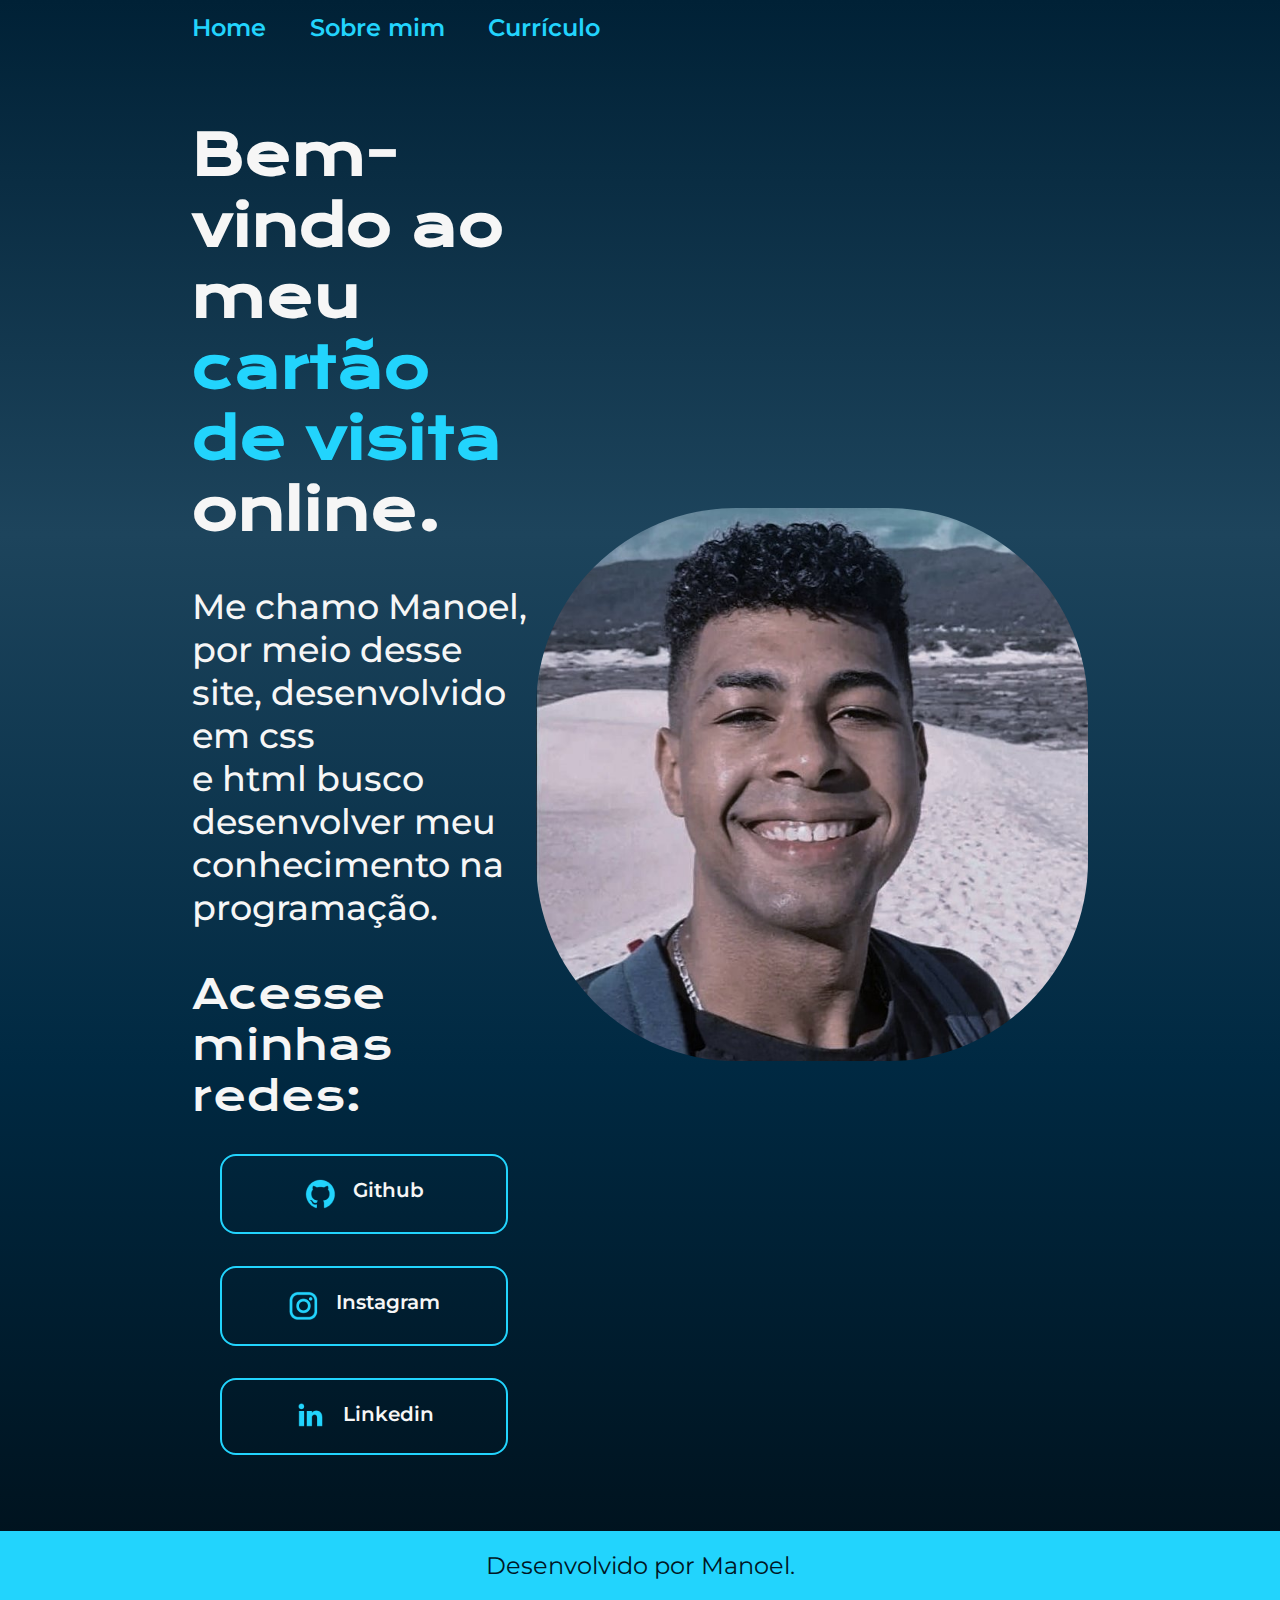
<file: html/ex-01/index.html>
<!DOCTYPE html>
<html lang="pt-BR">
<head>
    <meta charset="UTF-8">
    <meta http-equiv="X-UA-Compatible" content="IE=edge">
    <meta name="viewport" content="width=device-width, initial-scale=1.0">
    <link rel="stylesheet" href="estilos/estilos.css">
    <title>Cartão de visita</title>
</head>
<body>
    <header class="cabecalho">
      <nav class="cabecalho__navegacao">
        <a class="cabecalho__navegacao__link" href="index.html">Home</a>
        <a class="cabecalho__navegacao__link" href="about.html">Sobre mim</a>
        <a class="cabecalho__navegacao__link" href="curriculo.html">Currículo</a>
      </nav>
    </header>
    <main class="apresentacao-do-site">
       <section class="apresentacao-do-site-conteudo">
            <h1 class="texto-inicial-do-site">Bem-vindo ao meu <strong class="strong"> cartão de visita </strong> online.</h1>
            <p class="detalhe-inicial-do-site">
            Me chamo Manoel,  por meio desse site, desenvolvido em css<br> e html 
            busco desenvolver meu conhecimento na
            programação.
            </p>
          <div class="apresentacao-links">
            <h2 class="apresentacao-subtitulo">Acesse minhas redes:</h2>
            <a class="apresetacao-de-links-link" href="https://github.com/Manoel-SMK"> 
              <img src="assets/github.png" alt="iconegithub">
              Github</a>
            <a class="apresetacao-de-links-link" href="https://www.instagram.com/manoel.sanntos/"> 
              <img src="assets/instagram.png" alt="iconeinstagram">
              Instagram</a>
            <a class="apresetacao-de-links-link" href="https://www.linkedin.com/in/manoel-victor-6a9a76227/">
              <img src="assets/linkedin.png" alt="iconelinkedin">
              Linkedin
            </a>
            
              
          </div>  
        </section>
       <section><img class="img-inicial" src="assets/eu1.jpeg" alt=""></section>
    </main>
    <footer>
      <p class="rodape">Desenvolvido por Manoel.</p>
    </footer>
</body>
</html>
</file>
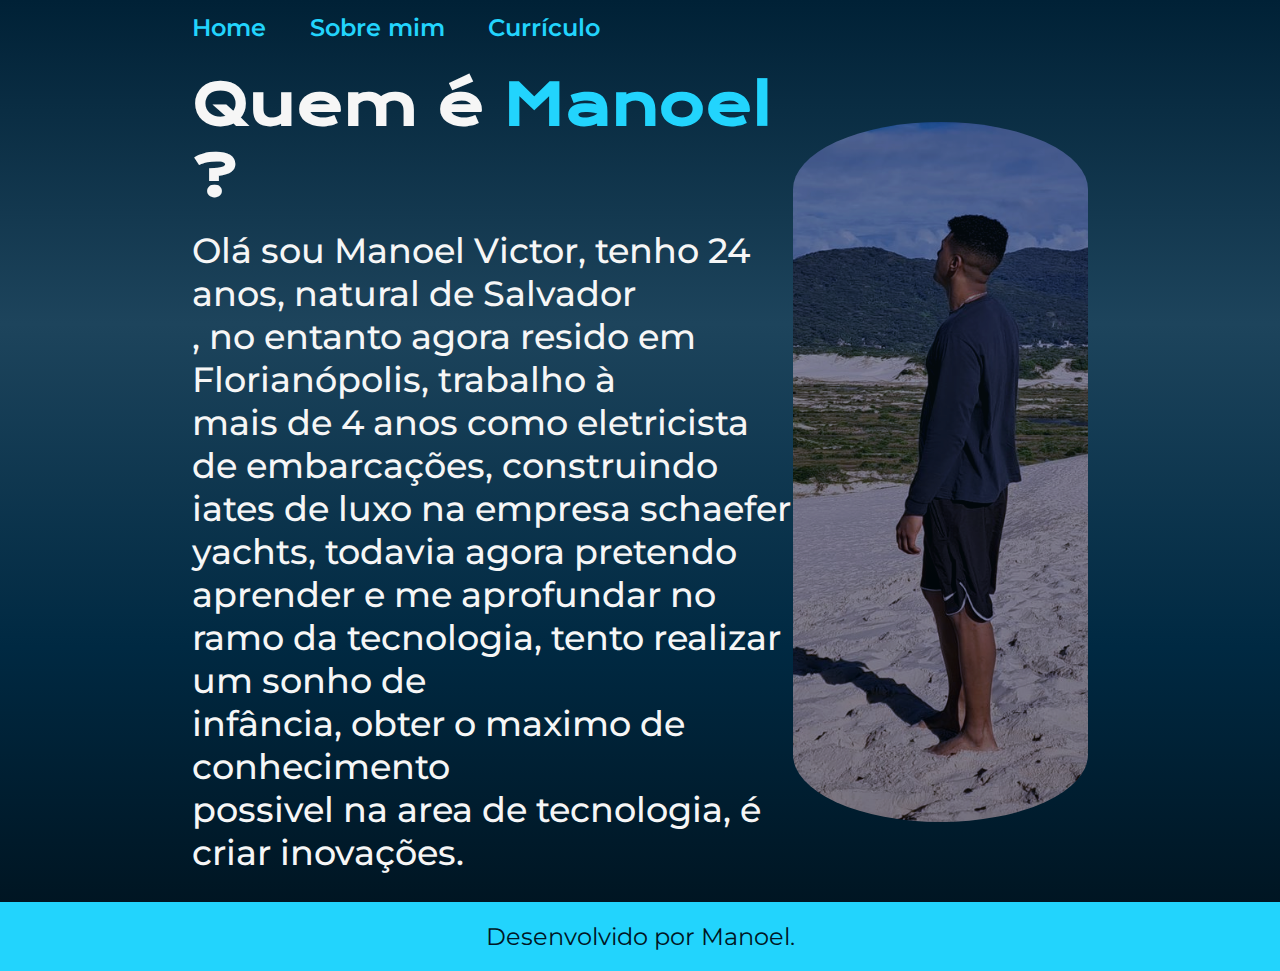
<file: html/ex-01/about.html>
<!DOCTYPE html>
<html lang="pt-BR">
<head>
    <meta charset="UTF-8">
    <meta http-equiv="X-UA-Compatible" content="IE=edge">
    <meta name="viewport" content="width=device-width, initial-scale=1.0">
    <title>Sobre mim</title>
    <link rel="stylesheet" href="estilos/estilos.css">
</head>
<body>
    <header class="cabecalho">
        <nav class="cabecalho__navegacao">
          <a class="cabecalho__navegacao__link" href="index.html">Home</a>
          <a class="cabecalho__navegacao__link" href="about.html">Sobre mim</a>
          <a class="cabecalho__navegacao__link" href="curriculo.html">Currículo</a>
        </nav>
      </header>
    <main class="apresentacao-do-site-02">
        <section>   <h1 class="texto-inicial-do-site">Quem é <strong class="strong"> Manoel</strong> ?</h1><br>
        <p class="detalhe-inicial-do-site"  >Olá sou Manoel Victor, tenho 24 anos, natural de Salvador<br>, no entanto agora 
            resido em Florianópolis, trabalho à<br> mais de 4 anos como eletricista de embarcações,
           construindo iates de  luxo na empresa  schaefer yachts, todavia agora pretendo aprender
           e me aprofundar no <br>ramo da tecnologia, tento realizar um sonho de<br>infância,
           obter o maximo de conhecimento<br> possivel na area de tecnologia, é criar inovações.
        </p>
    </section>
    <img class="imagem_eu_02" src="assets/eu__02.png" alt="minha_imagem_02">
    </main>
  <footer>
    <p class="rodape">Desenvolvido por Manoel.</p>
  </footer>
</body>
</html>
</file>
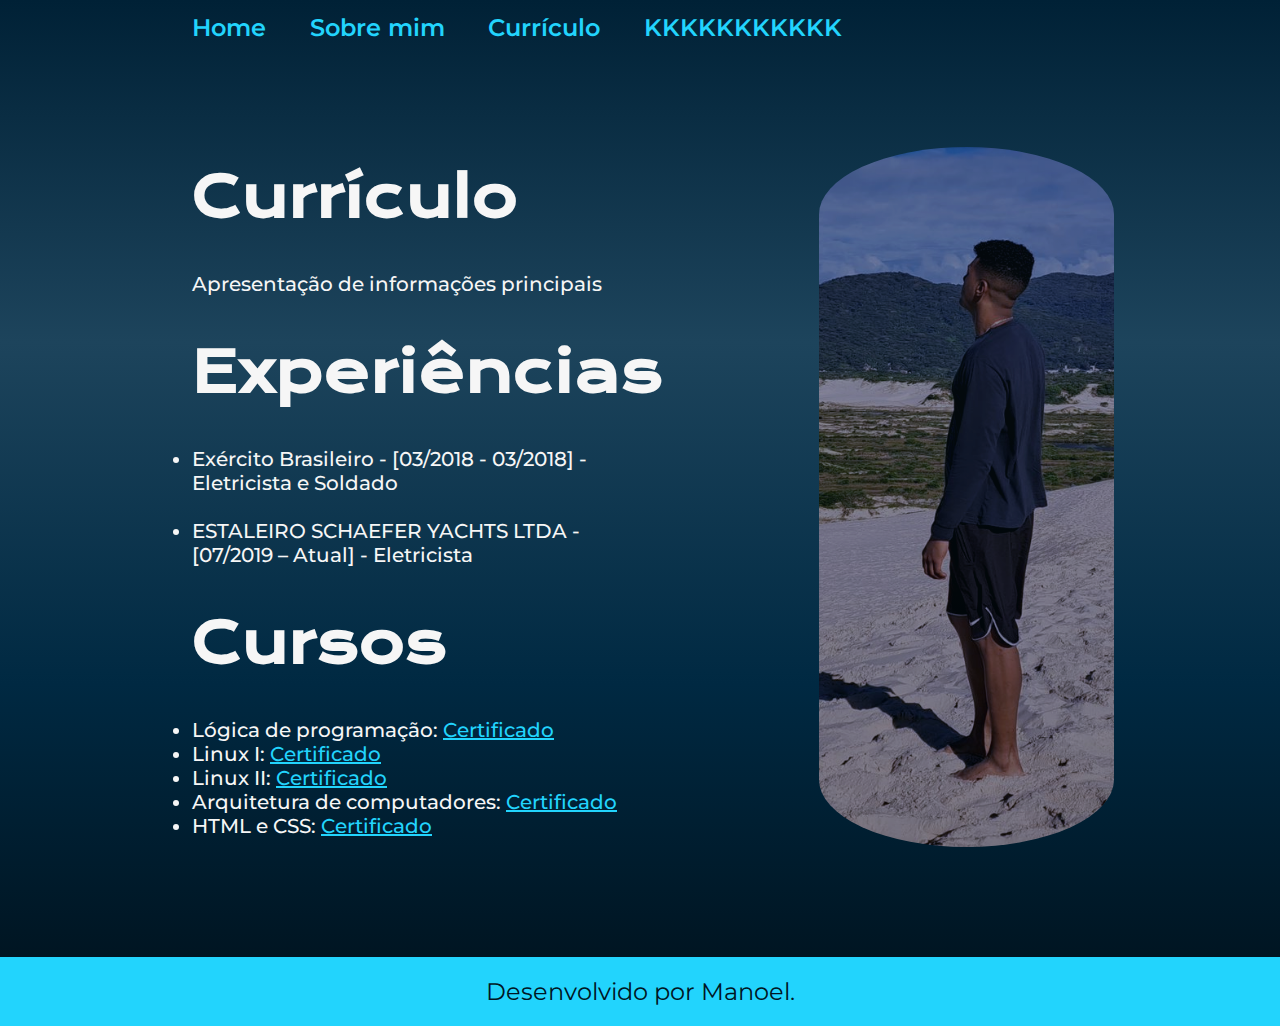
<file: html/ex-01/curriculo.html>
<!DOCTYPE html>
<html lang="pt-BR">
<head>
    <meta charset="UTF-8">
    <meta http-equiv="X-UA-Compatible" content="IE=edge">
    <meta name="viewport" content="width=device-width, initial-scale=1.0">
    <title>currículo</title>
    <link rel="stylesheet" href="estilos/estilos.css">
</head>
<body>
    <header class="cabecalho">
        <nav class="cabecalho__navegacao">
          <a class="cabecalho__navegacao__link" href="index.html">Home</a>
          <a class="cabecalho__navegacao__link" href="about.html">Sobre mim</a>
          <a class="cabecalho__navegacao__link" href="curriculo.html">Currículo</a>
          <a class="cabecalho__navegacao__link" href="curriculo.html">KKKKKKKKKKK</a>
        </nav>
    </header>
    <main class="apresentacao-do-site-03">
      <section class="apresentacao-do-site-conteudo">
         <h1 class="texto-inicial-do-site">Currículo</h1>
        <p class="detalhe-inicial-do-site-03"  >Apresentação de informações principais</p>
        <h2 class="texto-inicial-do-site">Experiências</h2>
        <ul class="detalhe-inicial-do-site-03">
            <li>Exército Brasileiro -  [03/2018 - 03/2018] - Eletricista e Soldado </li>
            <br>
            <li>ESTALEIRO SCHAEFER YACHTS LTDA -  [07/2019 – Atual] - Eletricista  </li>
        </ul>

        <h3 class="texto-inicial-do-site">Cursos</h3>
        <ul class="detalhe-inicial-do-site-03">
            <li>Lógica de programação: <a class="links_site_03" href="https://cursos.alura.com.br/certificate/952db505-b70b-4899-895e-097a4a2b93e7">Certificado</a></li>
            <li>Linux I: <a class="links_site_03"  href="https://cursos.alura.com.br/certificate/6ee31170-b8aa-40a8-8691-fcf620a50b22">Certificado</a></li>
            <li>Linux II:  <a class="links_site_03" href="https://cursos.alura.com.br/certificate/aa362f72-c5f0-46b1-836a-b9bddcf757e1">Certificado</a></li>
            <li>Arquitetura de computadores: <a class="links_site_03" href="https://cursos.alura.com.br/certificate/bc486abf-1dbb-4477-9323-129ce665b303">Certificado</a></li>
            <li>HTML e CSS:  <a class="links_site_03" href="https://cursos.alura.com.br/certificate/8b0b5337-d720-4260-81bc-74482736f79b">Certificado</a></li>
        </ul>
    </section> 
     <section><img class="imagem_eu_02" src="assets/eu__02.png" alt="eu__02"></section>


    </main>
    <footer>
        <p class="rodape">Desenvolvido por Manoel.</p>
    </footer>
</body>
</html>
</file>
<file: html/ex-01/estilos/estilos.css>
/* importaçao de fontes */
@import url('https://fonts.googleapis.com/css2?family=Krona+One&family=Montserrat:wght@400;500;600&display=swap');


/*variaveis */
:root{
    --cor-primaria:   #22D4FD;
    --cor-secundaria:  #F6F6F6;   
    --cor-terciaria: #001624 ;
    --cor-hover:  #08161f;
    --cor-degrade: #002136, #1D445C ,#002942,#00101A;

    --fonte-primaria: 'Krona One', sans-serif;
    --fonre-secudaria:'Montserrat', sans-serif;


}



/*configuraçoes de cores globais */
*{ 
    margin: 0;
    padding: 0;
    color: var(--cor-secundaria);
}

body{   box-sizing: border-box;
        /* height: 100vh; */
        background-image: linear-gradient(to bottom,var(--cor-degrade));
 }

.cabecalho__navegacao__link{
        text-decoration: none;
        font-family: var(--fonre-secudaria);
        font-size: 1.5rem;
        font-weight: 600;
        color: var(--cor-primaria);
}

.cabecalho{
   padding: 1% 0% 0% 15%;
}

.cabecalho__navegacao{
    display: flex;
    gap: 4% ;
}

.cabecalho__navegacao__link:hover{
    color: var(--cor-terciaria);   
}

.apresentacao-do-site{
    display: flex;
    align-items: center;
    justify-content: space-between;
    padding: 6% 15%;

}


.apresentacao-do-site-conteudo{
    width: 50%;
    display: flex;
    flex-direction: column;
    gap: 40px;
}



.texto-inicial-do-site{
    font-family: var(--fonte-primaria);
    font-size: 3.5rem;
    width: 100%;
    
}


.detalhe-inicial-do-site{
    font-family: var(--fonre-secudaria);
    font-weight: 500;
    font-size: 2.18rem;
}



.strong{
    color: var(--cor-primaria);
}

.apresentacao-subtitulo{
   
    font-family: var(--fonte-primaria);
    font-weight: 400;
    font-size: 2.5rem;
}

.apresentacao-links{
    
    display: flex;
    flex-direction: column;
    justify-content: space-between;
    align-items: center;  
    gap: 32px;
}


.apresetacao-de-links-link{
    display: flex;
    justify-content: center;
    gap: 16px;
    width: 240px;
    /*background-color: rgb(0, 46, 99);*/
    border: 2px solid var(--cor-primaria);
    color: var(--cor-secundaria); 
    text-align: center;
    font-size: 1.25rem;
    padding: 22px ;
    border-radius: 16px;
    text-decoration: none;
    
    font-family: var(--fonre-secudaria);
    font-weight: 600;
}

.apresetacao-de-links-link:hover{

    background-color:var(--cor-hover);
}
.apresentacao-do-site-sobre-mim{
    color: var(--cor-secundaria); 
    padding-left: 180px;
    padding-top: 100px;
    display: flex;
    justify-content: center;
    gap: 50px;

}


.img-inicial{
    border-radius: 200px;
    width: 100%;
}
.img-inicial:hover{
    border-radius: 190px;
    filter: blur(1px);
    
 }
.rodape{
color:var(--cor-terciaria);
background-color:var(--cor-primaria);
padding: 20px;
text-align: center;
font-family: var(--fonre-secudaria);
font-weight: 400;
font-size: 1.5rem;

}
.imagem_eu_02{
    border-radius: 150px;
    max-width:300px;
    max-height:700px;
    width: auto;
    height: auto;
    padding: 80px 0px 80px;
    opacity: 85%;
}
.imagem_eu_02:hover{
    border-radius: 140px;
    filter: blur(1px);
}
.apresentacao-do-site-02{    
    
    display: flex;
    align-items: center;
    justify-content: space-between;
    padding: 0% 15%;
   
}


.detalhe-inicial-do-site-03{
    font-family: var(--fonre-secudaria);
    font-weight: 500;
    font-size: 1.25rem;
}
.apresentacao-do-site-03{
    display: flex;
    align-items: center;
    padding: 2% 15%;
    gap: 20%;

}
.links_site_03{
color: var(--cor-primaria);
}


@media(max-width: 1200px){

.cabecalho{
    padding: 10%;

}
.cabecalho__navegacao{
    justify-content: center;

}
.apresentacao-do-site{
    flex-direction: column-reverse;
    padding: 5%;
}

.apresentacao-do-site-02{
    flex-direction: column-reverse;
    padding: 5%;

}
.apresentacao-do-site-03{
    flex-direction: column-reverse;
    padding: 5%;
}
.apresentacao-do-site-conteudo{
    width: auto;
}


.texto-inicial-do-site{
    

    font-size: 1.8rem;
    
}

}
</file>
